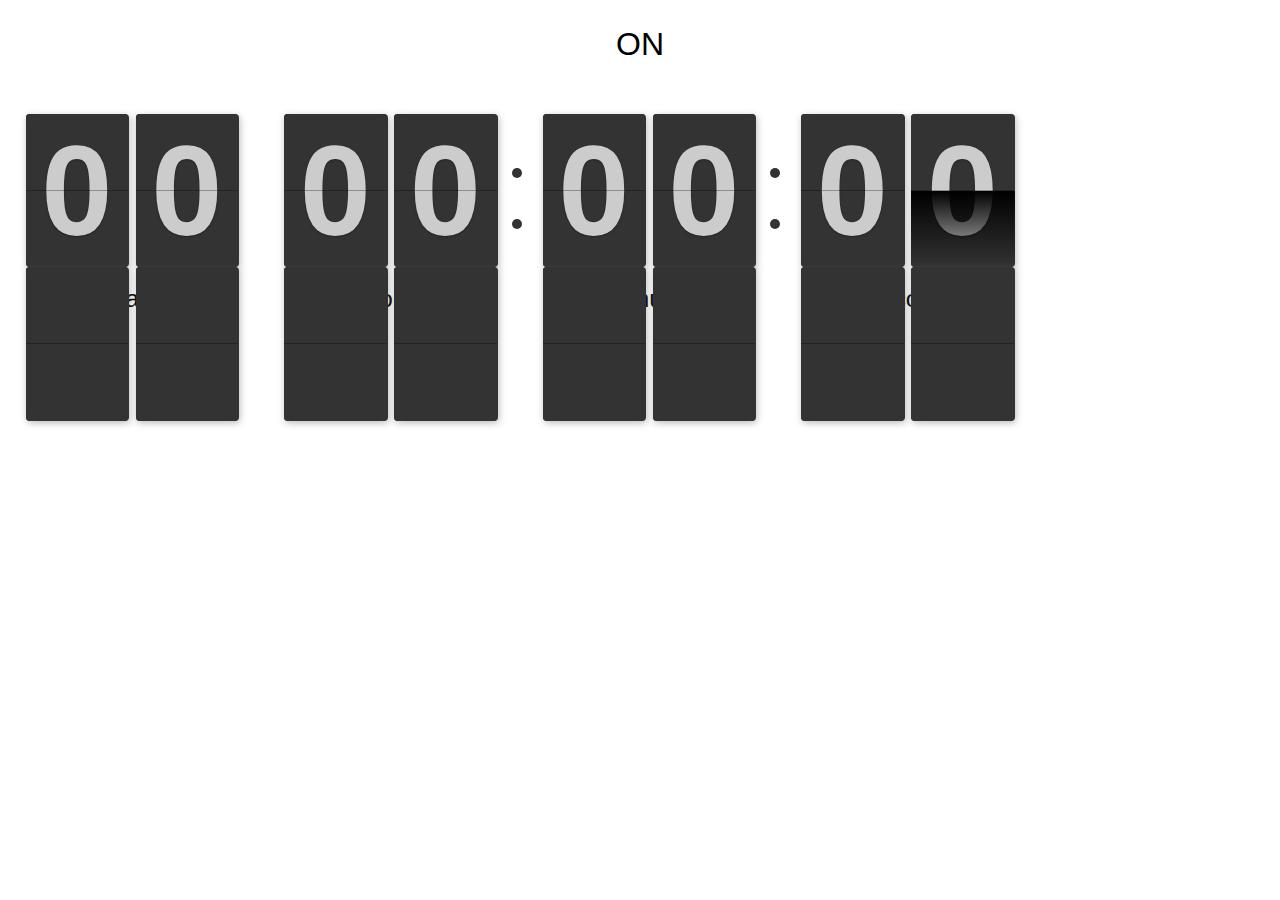
<file: airdrop/index_files/countdown.html>
<!DOCTYPE html PUBLIC "-//W3C//DTD XHTML 1.0 Strict//EN" "http://www.w3.org/TR/xhtml1/DTD/xhtml1-strict.dtd">
<!-- saved from url=(0217)https://logwork.com/widget/countdown/?text=ON&timezone=Asia%2FSingapore&width=&style=&uid=1591&loc=https://logwork.com/countdown-pisd&language=&textcolor=&background=&date=2021-06-15%2023%3A59&digitscolor=&unitscolor= -->
<html xmlns="http://www.w3.org/1999/xhtml"><head><meta http-equiv="Content-Type" content="text/html; charset=UTF-8">
	
	<title>ON - Countdown Timer</title>
	<link href="./flip.css" id="stylesheet" rel="stylesheet">
	<style>
		body {
			font-family: sans-serif;
			padding: 0px;
			margin: 0px;
		}
		* {
			margin: 0;
			padding: 0;
		}
		#light-thesssme{
				}

		
		.flipdown.flipdown__theme-dark .rotor-group-heading:before {
			color: #000000;
		}
		.days-before::before,.hours-before::before,.minutes-before::before,.seconds-before::before{
			content: attr(data-before);
			font-size: 1.9vw;
			font-weight: 400;
		}
		.flipdown.flipdown__theme-dark .rotor,
		.flipdown.flipdown__theme-dark .rotor-top,
		.flipdown.flipdown__theme-dark .rotor-leaf-front,
		.flipdown.flipdown__theme-dark .rotor-bottom,
		.flipdown.flipdown__theme-dark .rotor-leaf-rear,.light-theme{
			color: #ccc;
			background-color: ;
		}

		/*circles style*/
		.circle-green{stroke:  }
		.js_lw_timer_show {fill: #ccc}
		.text {color: }
		.time_units {fill: #000000} /*replace with $_GET['tunits_color']*/
	</style>


</head>
<body>



<input type="hidden" id="js_style" value="flip.css">
<input type="hidden" id="js_language" value="en">
<input type="hidden" id="js_date" value="2021/06/15 23:59:00">
<input type="hidden" id="js_tz" value="Asia/Singapore">
<input type="hidden" id="js_uid" value="1591">

	<script type="text/javascript">
		function downloadJSAtOnload()
		{
			var element = document.createElement("script");
			element.src = "https://web.logwork.com/cores/93/tpl/main/widget/countdown/js/js.js";
			document.body.appendChild(element);
		}

		if (window.addEventListener)
			window.addEventListener("load", downloadJSAtOnload, false);
		else if (window.attachEvent)
			window.attachEvent("onload", downloadJSAtOnload);
		else window.onload = downloadJSAtOnload;
	</script>
	<script src="./flipdown.js"></script>
	<div id="js_countdown" style="height: 26vw; visibility: visible;">
		<div id="countdown" class="">
			<div class="text">
				ON			</div>
			<div id="flipdown" class="flipdown flipdown__theme-dark"><div class="rotor-group"><div class="rotor"><div class="rotor-leaf"><figure class="rotor-leaf-rear">0</figure><figure class="rotor-leaf-front">0</figure><div class="rotor-top-shadow"></div></div><div class="rotor-top">0</div><div class="rotor-bottom">0</div><div class="rotor-bottom-shadow"></div></div><div class="rotor"><div class="rotor-leaf"><figure class="rotor-leaf-rear">2</figure><figure class="rotor-leaf-front">2</figure><div class="rotor-top-shadow"></div></div><div class="rotor-top">2</div><div class="rotor-bottom">2</div><div class="rotor-bottom-shadow"></div></div><div class="rotor-group-heading days-before" data-before="Days"></div></div><div class="rotor-group"><div class="rotor"><div class="rotor-leaf"><figure class="rotor-leaf-rear">1</figure><figure class="rotor-leaf-front">1</figure><div class="rotor-top-shadow"></div></div><div class="rotor-top">1</div><div class="rotor-bottom">1</div><div class="rotor-bottom-shadow"></div></div><div class="rotor"><div class="rotor-leaf"><figure class="rotor-leaf-rear">8</figure><figure class="rotor-leaf-front">8</figure><div class="rotor-top-shadow"></div></div><div class="rotor-top">8</div><div class="rotor-bottom">8</div><div class="rotor-bottom-shadow"></div></div><div class="rotor-group-heading hours-before" data-before="Hours"></div></div><div class="rotor-group"><div class="rotor"><div class="rotor-leaf"><figure class="rotor-leaf-rear">3</figure><figure class="rotor-leaf-front">3</figure><div class="rotor-top-shadow"></div></div><div class="rotor-top">3</div><div class="rotor-bottom">3</div><div class="rotor-bottom-shadow"></div></div><div class="rotor"><div class="rotor-leaf"><figure class="rotor-leaf-rear">6</figure><figure class="rotor-leaf-front">6</figure><div class="rotor-top-shadow"></div></div><div class="rotor-top">6</div><div class="rotor-bottom">6</div><div class="rotor-bottom-shadow"></div></div><div class="rotor-group-heading minutes-before" data-before="Minutes"></div></div><div class="rotor-group"><div class="rotor"><div class="rotor-leaf"><figure class="rotor-leaf-rear">4</figure><figure class="rotor-leaf-front">4</figure><div class="rotor-top-shadow"></div></div><div class="rotor-top">4</div><div class="rotor-bottom">4</div><div class="rotor-bottom-shadow"></div></div><div class="rotor"><div class="rotor-leaf flipped"><figure class="rotor-leaf-rear">2</figure><figure class="rotor-leaf-front">3</figure><div class="rotor-top-shadow active"></div></div><div class="rotor-top fadeout">2</div><div class="rotor-bottom">3</div><div class="rotor-bottom-shadow bottom-active"></div></div><div class="rotor-group-heading seconds-before" data-before="Seconds"></div></div></div>
		</div>
	</div>

	



<script src="./js.js"></script></body></html>
</file>
<file: airdrop/index_files/flip.css>
.flipdown.flipdown__theme-dark {
  font-family: sans-serif;
  font-weight: bold;
}
.text{
  text-align: center;
  font-size: 2.5vw;
  margin: 2vw 0;
}

/* Rotor group headings */
.flipdown.flipdown__theme-dark .rotor-group-heading:before {
  /*color: #000000;*/
}
/* Delimeters */
.flipdown.flipdown__theme-dark .rotor-group:nth-child(n+2):nth-child(-n+3):before,
.flipdown.flipdown__theme-dark .rotor-group:nth-child(n+2):nth-child(-n+3):after {
  background-color: #333;
}
/* Rotor tops */
.flipdown.flipdown__theme-dark .rotor,
.flipdown.flipdown__theme-dark .rotor-top,
.flipdown.flipdown__theme-dark .rotor-leaf-front {
  color: #FFFFFF;
  background-color: #333;

}
/* Rotor bottoms */
.flipdown.flipdown__theme-dark .rotor-bottom,
.flipdown.flipdown__theme-dark .rotor-leaf-rear {
  color: #EFEFEF;
  background-color: #333;
}
/* Hinge */
.flipdown.flipdown__theme-dark .rotor:after {
  border-top: solid 1px rgba(0, 0, 0, 0.30);
}

/********** Theme: light **********/
/* Font styles */
.flipdown.flipdown__theme-light {
  font-family: sans-serif;
  font-weight: bold;
}
/* Rotor group headings */
.flipdown.flipdown__theme-light .rotor-group-heading:before {
  color: #EEEEEE;
}
/* Delimeters */
.flipdown.flipdown__theme-light .rotor-group:nth-child(n+2):nth-child(-n+3):before,
.flipdown.flipdown__theme-light .rotor-group:nth-child(n+2):nth-child(-n+3):after {
  background-color: #DDDDDD;
}
/* Rotor tops */
.flipdown.flipdown__theme-light .rotor,
.flipdown.flipdown__theme-light .rotor-top,
.flipdown.flipdown__theme-light .rotor-leaf-front {
  color: #222222;
  background-color: #DDDDDD;
}
/* Rotor bottoms */
.flipdown.flipdown__theme-light .rotor-bottom,
.flipdown.flipdown__theme-light .rotor-leaf-rear {
  color: #333333;
  background-color: #EEEEEE;
}
/* Hinge */
.flipdown.flipdown__theme-light .rotor:after {
  border-top: solid 1px #222222;
}

/* END OF THEMES */

#countdown{
  text-align: center;
}
.flipdown {
  overflow: visible;
  display: inline-block;
  padding: 2vw;
}

.flipdown .rotor-group {
  position: relative;
  float: left;
  padding-right: 3vw;
}

.flipdown .rotor-group:last-child {
  padding-right: 0;
}

.flipdown .rotor-group-heading:before {
  display: block;
  height: 30px;
  line-height: 5vw;
  text-align: center;
}



.flipdown .rotor-group:nth-child(n+2):nth-child(-n+3):before {
  content: '';
  position: absolute;
  bottom: 3vw;
  left: 17.8vw;
  width: 10px;
  height: 10px;
  border-radius: 50%;
}

.flipdown .rotor-group:nth-child(n+2):nth-child(-n+3):after {
  content: '';
  position: absolute;
  bottom: 7vw;
  left: 17.8vw;
  width: 10px;
  height: 10px;
  border-radius: 50%;
}

.flipdown .rotor {
  position: relative;
  float: left;
  width: .81em;
  height: 1.2em;
  margin: 0px 0.5vw 0px 0px;
  border-radius: 4px;
  font-size: 10vw;
  text-align: center;
  text-shadow: 0 1px 2px #000;
  /*perspective: 200px;*/
  perspective: 20vw;
  box-shadow: 0 2px 5px rgba(0, 0, 0, 0.7);


  text-shadow: 0 1px 2px rgba(0, 0, 0, 0.34);
  box-shadow: 1px 2px 7px rgba(97, 97, 97, 0.43);

}
.flipdown.flipdown__theme-dark .rotor,
.flipdown.flipdown__theme-dark .rotor-top,
.flipdown.flipdown__theme-dark .rotor-leaf-front,
.flipdown.flipdown__theme-dark .rotor-bottom,
.flipdown.flipdown__theme-dark .rotor-leaf-rear{
  color: #ccc;
}

.flipdown .rotor:last-child {
  margin-right: 0;
}

.flipdown .rotor-top,
.flipdown .rotor-bottom {
  overflow: hidden;
  position: absolute;
  width: 8vw;
  height: 6vw;
  z-index: 1;
}


.flipdown .rotor-leaf {
  z-index: 1;
  position: absolute;
  width: .81em;
  height: 1.2em;
  transform-style: preserve-3d;
  transition: transform 0s;
  /*backface-visibility: hidden;*/
}

.flipdown .rotor-leaf.flipped {
  animation: anim 1s linear forwards infinite;
}

.flipdown .rotor-bottom-shadow{
  background-image: linear-gradient(to top, rgba(0,0,0,0), rgba(0,0,0, 1));
  background-repeat: no-repeat;
  opacity: 1;
  background-position: top;
  width: 100%;
  height: 50%;
  visibility: hidden;
  position: absolute;
  bottom: 0;
  z-index: 1;
}

.flipdown .rotor-top-shadow {
  width: 100%;
  height: 50%;
  background-image: linear-gradient(to bottom, rgba(0,0,0,0.3), rgba(0,0,0, 1));
  background-repeat: no-repeat;
  opacity: 0;
  background-position: bottom;
  border-top-left-radius: 5px;
  border-top-right-radius: 5px;
  position: absolute;
  visibility: hidden;
  backface-visibility: hidden;
  -webkit-backface-visibility: hidden;
  -moz-backface-visibility: hidden;
  z-index: 1;
}
.flipdown .active{
  visibility: visible;
  -moz-backface-visibility: hidden;
  animation: shadows2 0.5s  linear infinite;
}

.flipdown .bottom-active{
  visibility: visible;
  animation: shadows 1s  linear infinite;
}

.flipdown .fadeout{
  animation: fadeout 1s linear infinite;
}

@keyframes fadeout {
  0%{
    opacity: 0.3;
  }
  100%{
    opacity: 1;
    transition: opacity 1s linear;
  }
}


@keyframes shadows {
  0%{
    opacity: 0;
  }
  40%{
    opacity: 0;
  }
  70%{
    opacity: 1;
    transition: opacity 1s ease-in-out;
  }
  100%{
    opacity: 1;
  }

}

@keyframes shadows2 {
  0%{
    opacity: 0;
  }
  70%{
    opacity: 1;
    transition: opacity 1s ease-in-out;
  }
  100%{
    opacity: 1;
  }
}



@keyframes anim {
  0% {
    z-index: 2;
    transform: rotateX(0deg);
  }
  50%{
    z-index: 4;
    transform: rotateX(-90deg);
  }

  100% {
    z-index: 4;
    transform: rotateX(-180deg);
  }
}



.flipdown .rotor-leaf-front,
.flipdown .rotor-leaf-rear {
  overflow: hidden;
  position: absolute;
  width: 8vw;
  height: 6vw;
  margin: 0;
  transform: rotateX(0deg);
  backface-visibility: hidden;
  -webkit-backface-visibility: hidden;
}

.flipdown .rotor-leaf-front {
  line-height: 1.2em;
  border-radius: 4px 4px 0px 0px;
}


.flipdown .rotor-leaf-rear {
  line-height: 0px;
  border-radius: 0px 0px 4px 4px;
  transform: rotateX(-180deg);
}

.flipdown .rotor-top {
  line-height: 1.2em;
  border-radius: 4px 4px 0px 0px;
}

.flipdown .rotor-bottom {
  bottom: 0;
  line-height: 0px;
  border-radius: 0px 0px 4px 4px;
}
@-moz-document url-prefix(){
  .flipdown .rotor-leaf-front,.flipdown .rotor-top {
    line-height: 1.36;

  }
  .flipdown .rotor-bottom,.flipdown .rotor-leaf-rear{
    line-height: 0.15;
  }
}

.flipdown .rotor:after {
  content: '';
  z-index: 2;
  position: absolute;
  bottom: 0px;
  left: 0px;
  width: 8vw;
  height: 6vw;
  border-radius: 0px 0px 4px 4px;
}


@media (max-width: 590px) {
  .flipdown .rotor-group:nth-child(n+2):nth-child(-n+3):before,
  .flipdown .rotor-group:nth-child(n+2):nth-child(-n+3):after{
    width: 8px;
    height: 8px;
  }
}
@media (max-width: 500px) {
  .flipdown .rotor-group:nth-child(n+2):nth-child(-n+3):before,
  .flipdown .rotor-group:nth-child(n+2):nth-child(-n+3):after{
    width: 5px;
    height: 5px;
  }
}
</file>
